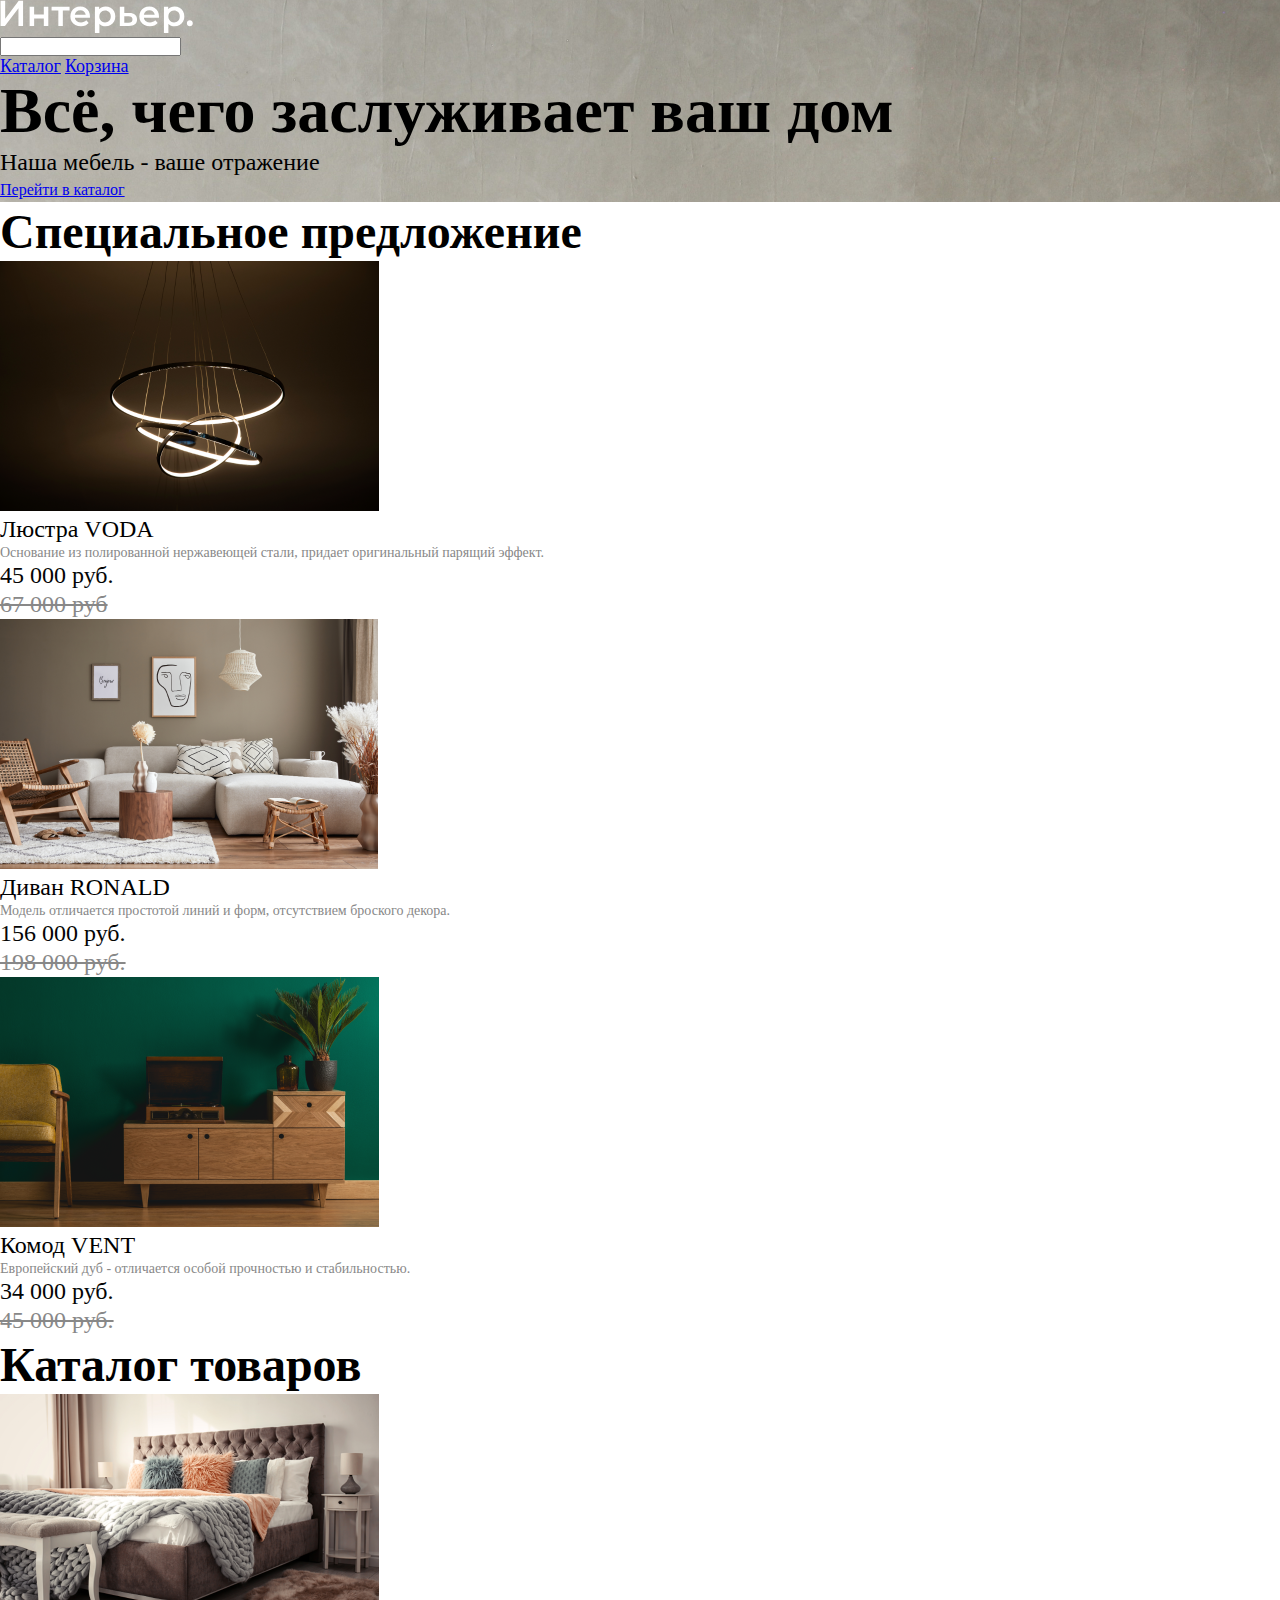
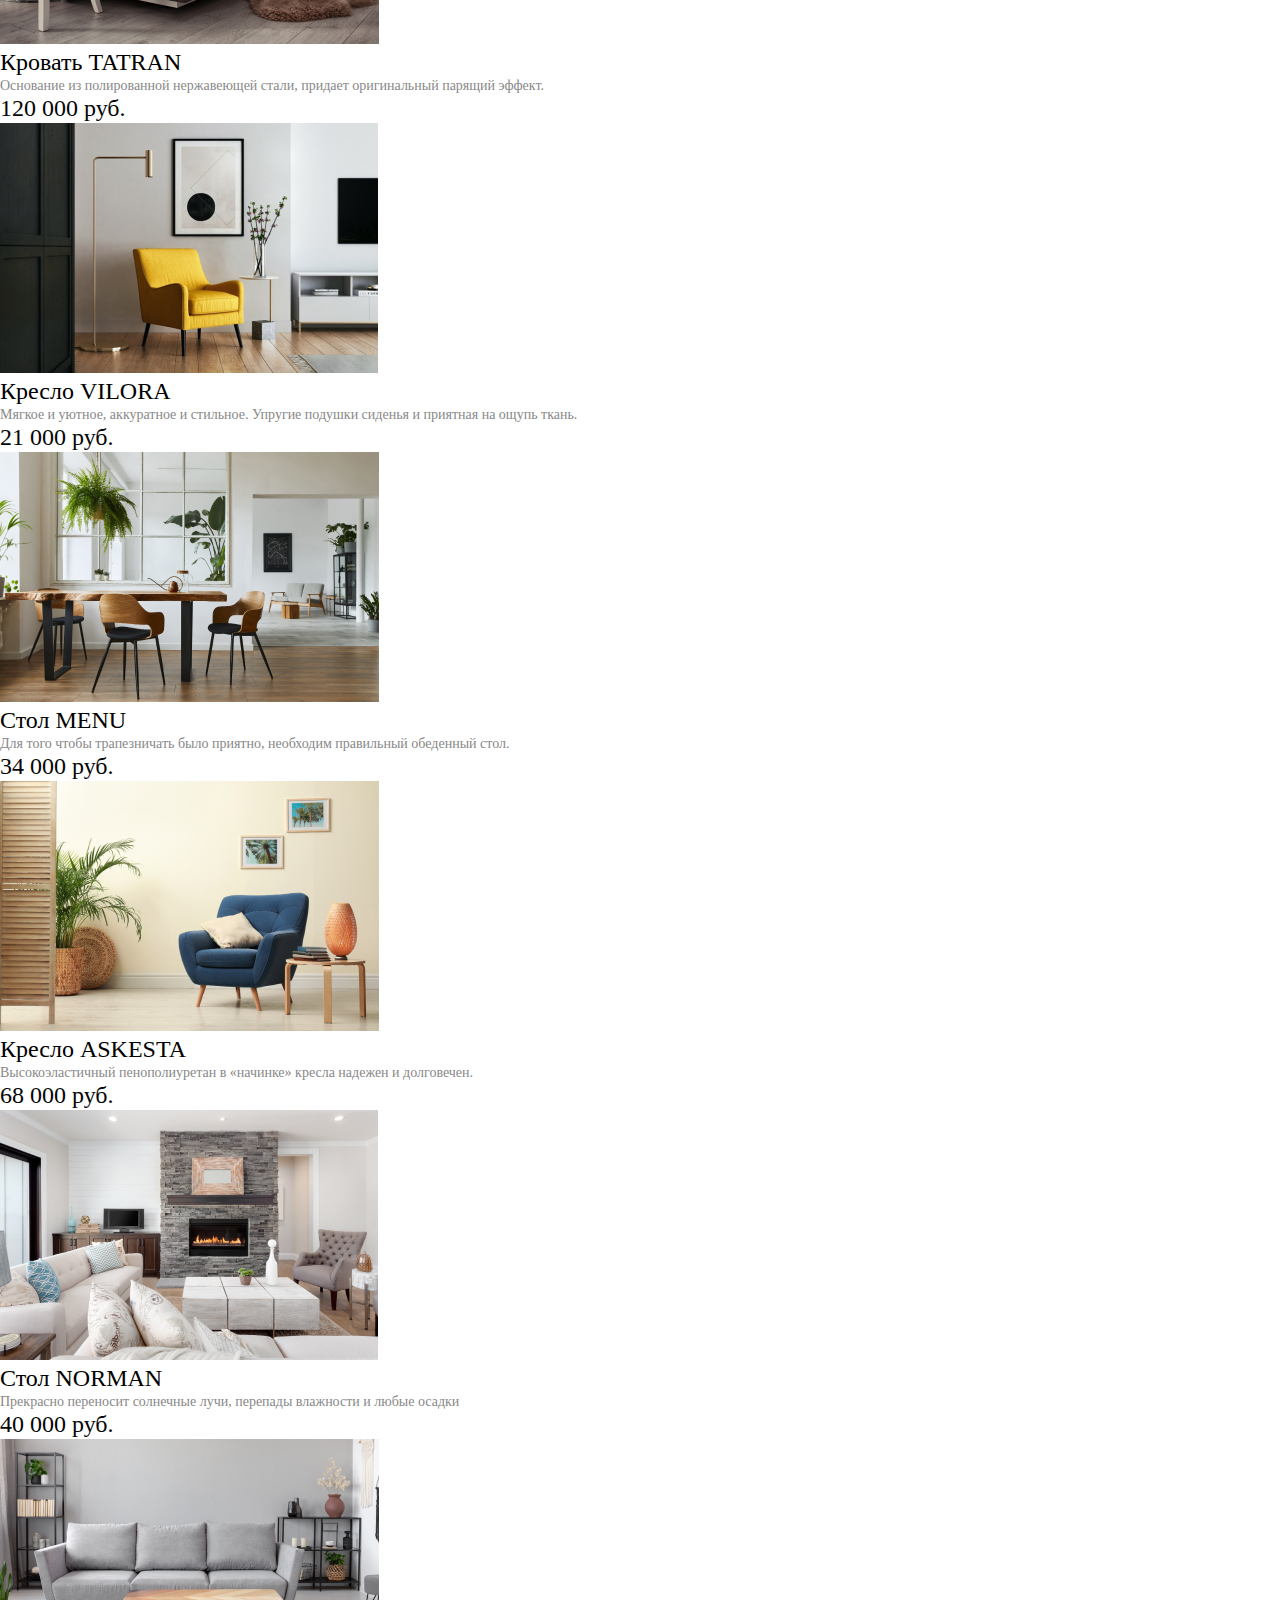
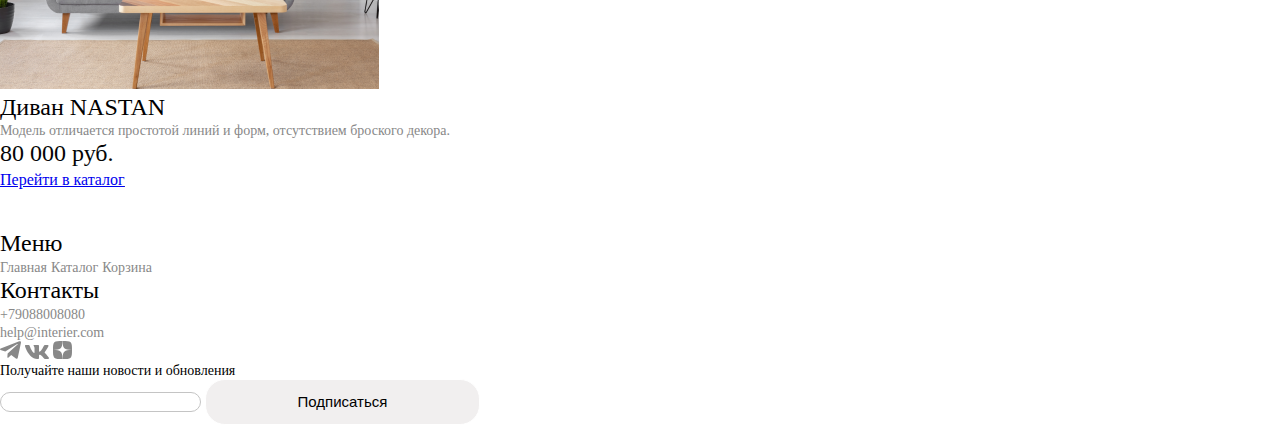
<file: index.html>
<!DOCTYPE html>
<html lang="ru">
  <head>
    <meta charset="UTF-8">
    <!--Поддержка старых технологий-->
    <meta http-equiv="X-UA-Compatible" content="IE=edge">
    <!--Адаптивность-->
    <meta name="viewport" content="width=device-width, initial-scale=1.0">
    <title>Главная страница</title>
    <link rel="stylesheet" href="style.css">
  </head>
  <body>
    <section class="top">
      <header class="header">
        <a href="index.html"><img src="./img/logo.svg" alt="лого страницы"></a>
        <form action="#">
            <input type="text">
        </form>
        <nav class="menu">
          <a class="menu__link" href="catalog.html">Каталог</a>
          <a class="menu__link" href="#">Корзина</a>
        </nav>
      </header>
      <div class="top__content">
        <h1 class="title">Всё, чего заслуживает ваш дом</h1>
        <p class="top__text">Наша мебель - ваше отражение</p>
        <a class="top__link" href="catalog.html">Перейти в каталог</a>
      </div>
    </section>
    <section class="product__box">
      <h2 class="heading">Специальное предложение</h2>
      <div class="product__content">
        <article>
          <img src="./img/Rectangle 22.png" alt="изображение товара">
          <h3 class="product__heading">Люстра VODA</h3>
          <p class="product__text">Основание из полированной нержавеющей стали, придает оригинальный парящий эффект.</p>
          <p class="product__price">45 000 руб.</p>
          <p class="product__price product__price_sale">67 000 руб</p>
        </article>
        <article>
          <img src="./img/Rectangle 23.png" alt="изображение товара">
          <h3 class="product__heading">Диван RONALD</h3>
          <p class="product__text">Модель отличается простотой линий и форм, отсутствием броского декора.</p>
          <p class="product__price">156 000 руб.</p>
          <p class="product__price product__price_sale">198 000 руб.</p>
        </article>
        <article>
          <img src="./img/Rectangle 24.png" alt="изображение товара">
          <h3 class="product__heading">Комод VENT</h3>
          <p class="product__text">Европейский дуб - отличается особой прочностью и стабильностью.</p>
          <p class="product__price">34 000 руб.</p>
          <p class="product__price product__price_sale">45 000 руб.</p>
        </article>
      </div>
    </section>
    <section class="product__box">
      <h2 class="heading">Каталог товаров</h2>
      <div class="product__content">
        <article>
          <img src="./img/product2.png" alt="изображение товара">
          <h3 class="product__heading">Кровать TATRAN</h3>
          <p class="product__text">Основание из полированной нержавеющей стали, придает оригинальный парящий эффект.</p>
          <p class="product__price">120 000 руб.</p>
        </article>
        <article>
          <img src="./img/product1.jpg" alt="изображение товара">
          <h3 class="product__heading">Кресло VILORA</h3>
          <p class="product__text">Мягкое и уютное, аккуратное и стильное. Упругие подушки сиденья и приятная на ощупь ткань. </p>
          <p class="product__price">21 000 руб.</p>
        </article>
        <article>
          <img src="./img/product3.png" alt="изображение товара">
          <h3 class="product__heading">Стол MENU</h3>
          <p class="product__text">Для того чтобы трапезничать было приятно, необходим правильный обеденный стол.</p>
          <p class="product__price">34 000 руб.</p>
        </article>
        <article>
          <img src="./img/product4.png" alt="изображение товара">
          <h3 class="product__heading">Кресло ASKESTA</h3>
          <p class="product__text">Высокоэластичный пенополиуретан в «начинке» кресла надежен и долговечен.</p>
          <p class="product__price">68 000 руб.</p>
        </article>
        <article>
          <img src="./img/product5.png" alt="изображение товара">
          <h3 class="product__heading">Стол NORMAN</h3>
          <p class="product__text">Прекрасно переносит солнечные лучи, перепады влажности и любые осадки</p>
          <p class="product__price">40 000 руб.</p>
        </article>
        <article>
          <img src="./img/product6.png" alt="изображение товара">
          <h3 class="product__heading">Диван NASTAN</h3>
          <p class="product__text">Модель отличается простотой линий и форм, отсутствием броского декора. </p>
          <p class="product__price">80 000 руб.</p>
        </article>
      </div>
    </section>
    <section class="link__box">
      <a href="#">Перейти в каталог  </a>
    </section>  
    <footer>
      <a href="index.html"><img src="img/logo.svg" alt="logo"></a>
      <h4 class="footer__heading">Меню</h4>
        <a class="footer__link" href="index.html">Главная</a>
        <a class="footer__link" href="catalog.html">Каталог</a>
        <a class="footer__link" href="#">Корзина</a>
      <h4 class="footer__heading">Контакты</h4>
        <a class="footer__link" href="#">+79088008080</a><br>
        <a class="footer__link" href="#">help@interier.com</a><br>
        <a class="footer__link" href="#"><img src="./img/telegram.svg"></a>
        <a class="footer__link" href="#"><img src="./img/vk.svg"></a>
        <a class="footer__link" href="#"><img src="./img/dzen.svg"></a>
      <form class="form" action="#">
        <p class="form__text">Получайте наши новости и обновления</p>
        <input class="form__email" type="email">
        <button class="form__button" type="submit">Подписаться</button>
      </form>
    </footer>
  </body>
</html>
</file>
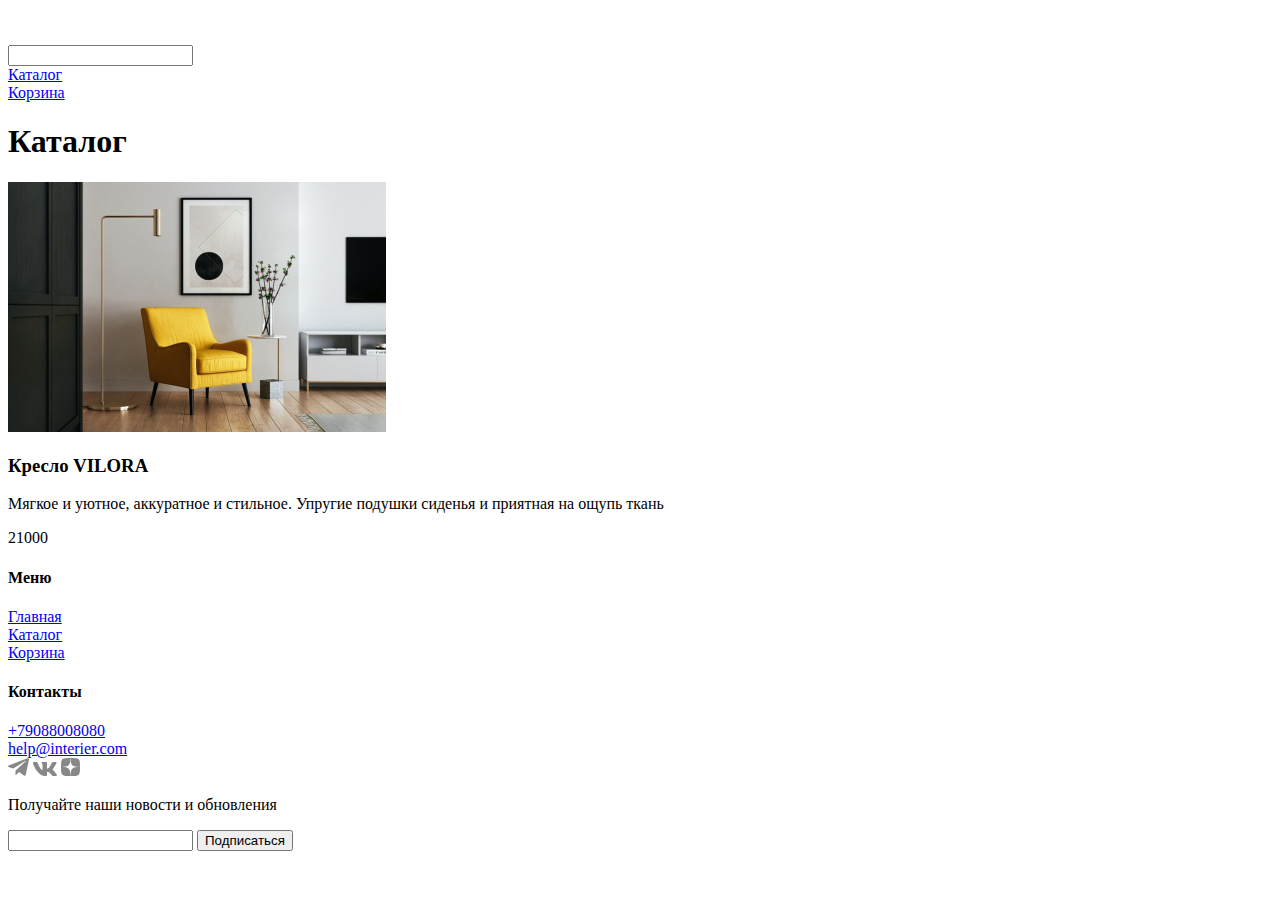
<file: catalog.html>
<!DOCTYPE html>
<html lang="ru">
  <head>
    <meta charset="UTF-8">
    <!--Поддержка старых технологий-->
    <meta http-equiv="X-UA-Compatible" content="IE=edge">
    <!--Адаптивность-->
    <meta name="viewport" content="width=device-width, initial-scale=1.0">
    <title>Каталог</title>
  </head>
  <body>
    <header>
      <a href="index.html"><img src="./img/logo.svg" alt="лого страницы"></a>
      <form action="#">
          <input type="text">
      </form>
      <nav>
        <a href="catalog.html">Каталог</a><br>
        <a href="#">Корзина</a><br>
      </nav>
    </header>
    <section>
        <h1>Каталог</h1>
        <img src="./img/product1.jpg" alt="изоброжение кресла">
        <h3>Кресло VILORA</h3>
        <p>Мягкое и уютное, аккуратное и стильное. Упругие подушки сиденья и приятная на ощупь ткань</p>
        <p>21000</p>
    </section>
    <footer>
      <h4>Меню</h4>
      <nav>
          <a href="index.html">Главная</a><br>
          <a href="catalog.html">Каталог</a><br>
          <a href="#">Корзина</a><br>
      </nav>
      <h4>Контакты</h4>
      <a href="#">+79088008080</a><br>
      <a href="#">help@interier.com</a><br>
      <a href="#"><img src="./img/telegram.svg"></a>
      <a href="#"><img src="./img/vk.svg"></a>
      <a href="#"><img src="./img/dzen.svg"></a>
      <form action="">
        <p>Получайте наши новости и обновления</p>
        <input type="email">
        <button>Подписаться</button>
      </form>
    </footer>
  </body>
</html>
</file>
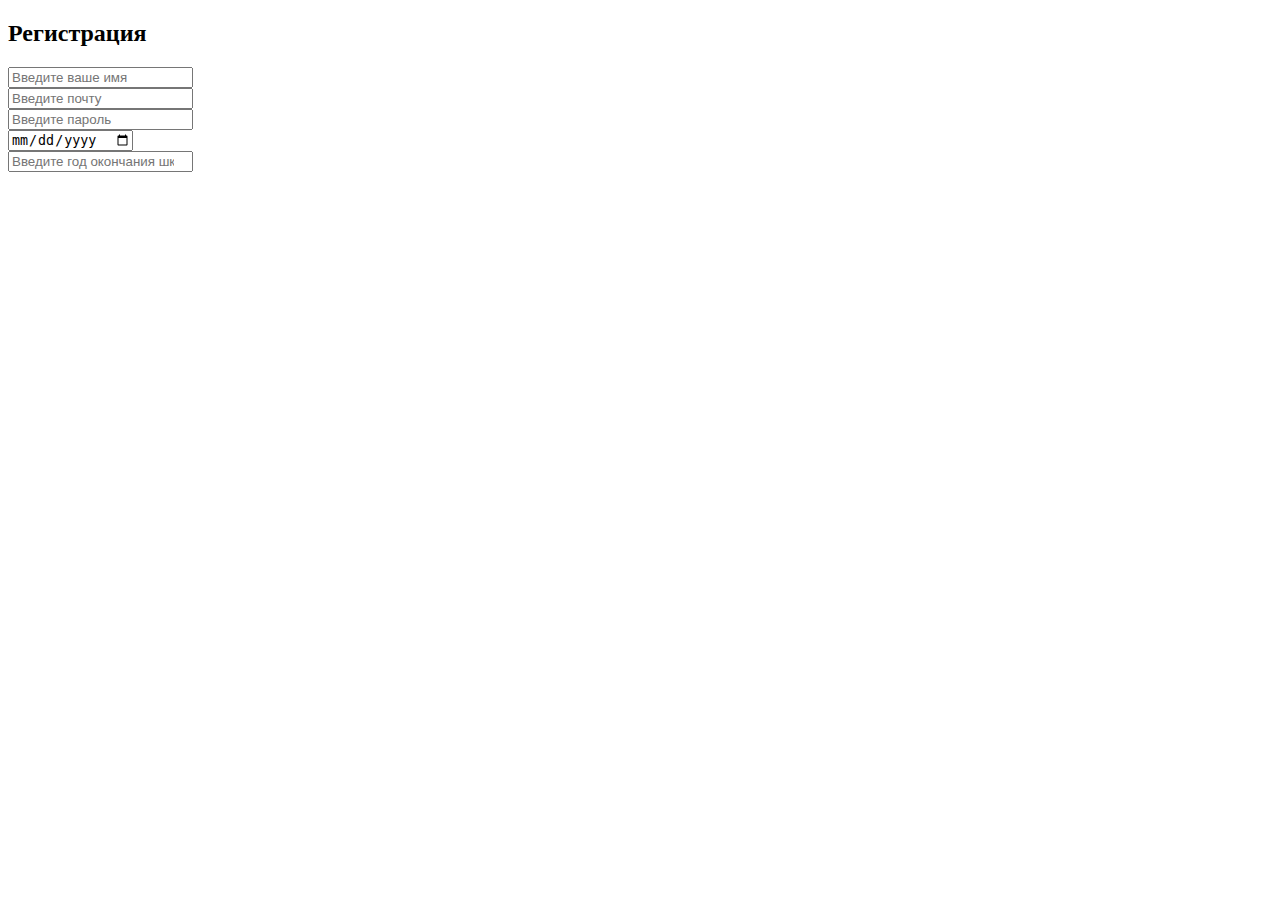
<file: reg.html>
<!DOCTYPE html>
<html lang="en">
  <head>
    <meta charset="UTF-8" />
    <meta name="viewport" content="width=device-width, initial-scale=1.0" />
    <title>Document</title>
  </head>
  <body>
    <form action="#">
      <h2>Регистрация</h2>
      <input type="text" placeholder="Введите ваше имя" /><br />
      <input type="email" placeholder="Введите почту" /><br />
      <input type="password" placeholder="Введите пароль" /><br />
      <input type="date" placeholder="Введите дату рождения" /><br />
      <input type="number" placeholder="Введите год окончания школы" /><br />
    </form>
  </body>
</html>
</file>
<file: style.css>
* {
    margin: 0;
    padding: 0;
}

.top {
    background-image: url(./img/Rectangle.jpg);
    background-repeat: no-repeat;
}

.menu__link {
    font-size: 18px;
    line-height: 20px;
}

.title {
    font-weight: 600;
    font-size: 64px;
    line-height: 70px;
}

.top__text {
    font-size: 24px;
    line-height: 32px;
}

.top__link {
    font-size: 16px;
    line-height: 24px;
}

.heading {
    font-weight: 600;
    font-size: 48px;
    line-height: 59px;
    color: #000000;
}

.product__heading {
    font-weight: 500;
    font-size: 24px;
    line-height: 29px;
    color: #000000;
}   

.product__text {
    font-size: 14px;
    line-height: 17px;
    color: #888888
}

.product__price {
    font-weight: 500;
    font-size: 24px;
    line-height: 29px;
    color: #050505
}

.product__price_sale {
    text-decoration-line: line-through;
    color: #888888;
}

.footer__heading {
    font-weight: 500;
    font-size: 24px;
    line-height: 29px;
    color: #000000;
}

.footer__link {
    font-weight: 500;
    font-size: 14px;
    line-height: 17px;
    color: #888888;
    text-decoration: none;
}

.form__text {
    font-size: 14px;
    line-height: 16px;
    color: #000000;
}

.form__email {
    background: #FFFFFF;
    border: 1px solid #C4C4C4;
    box-sizing: border-box;
    border-radius: 20px;
    font-weight: normal;
    font-size: 15px;
    line-height: 18px;
    color: #C4C4C4;
}

.form__button {
    background: rgba(222, 215, 215, 0.41);
    border: 1px solid #FFFFFF;
    box-sizing: border-box;
    border-radius: 20px;
    width: 275px;
    height: 46px;
    font-size: 15px;
    line-height: 18px;
    color: #000000;
}

.link__box {
    color: rgba(0, 0, 0, 1);
    font-family: Montserrat;
    font-size: 16px;
    font-weight: 400;
    line-height: 24px;
    letter-spacing: 0%;
    text-align: left;
    text-decoration-line: underline;
}
</file>
